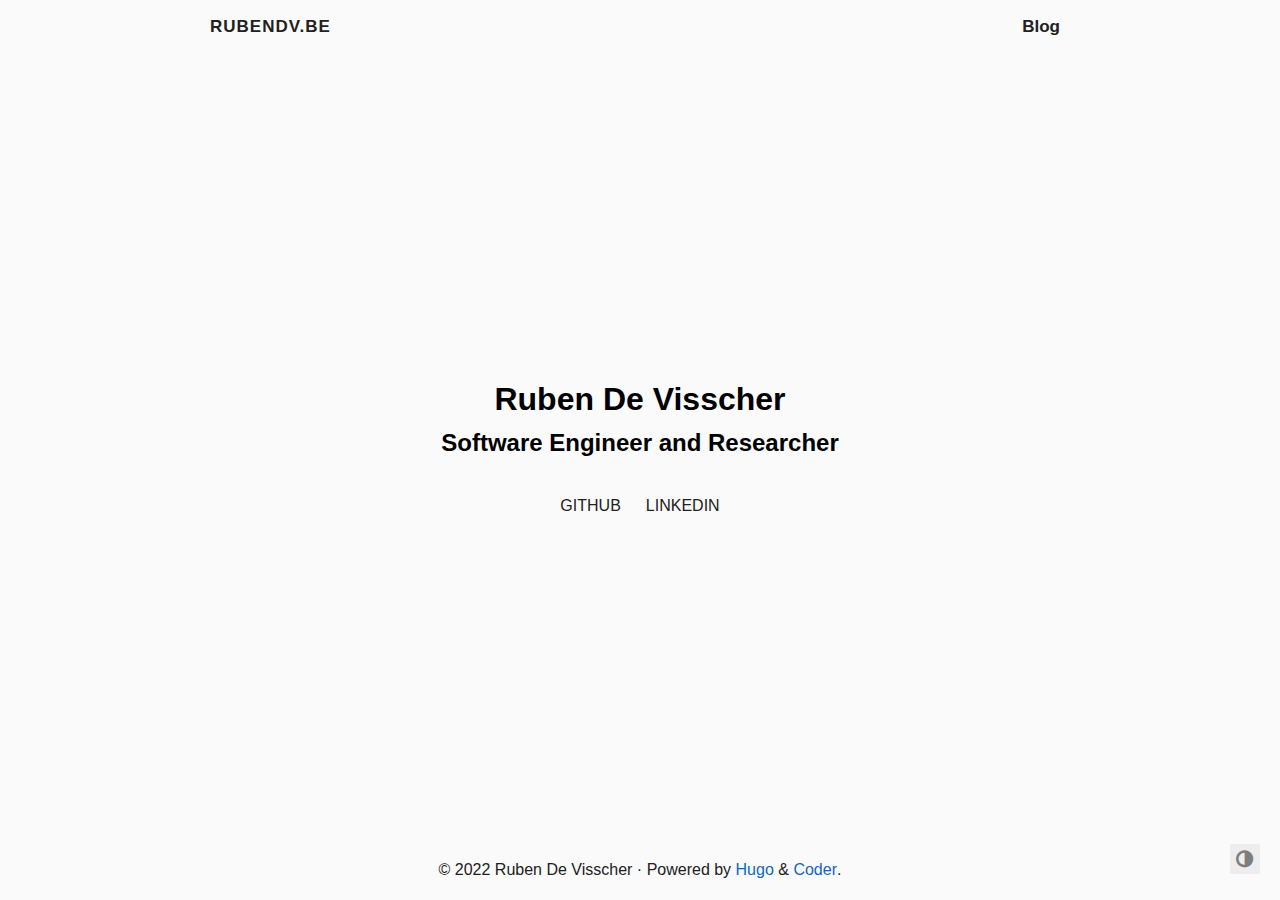
<file: index.html>
<!doctype html><html lang=en>
<head>
<meta charset=utf-8>
<meta name=viewport content="width=device-width,initial-scale=1">
<meta http-equiv=content-language content="en">
<meta name=color-scheme content="light dark">
<meta name=author content="Ruben De Visscher">
<meta name=description content="Ruben De Visscher's blog">
<meta name=keywords content="blog,developer">
<meta name=twitter:card content="summary">
<meta name=twitter:title content="rubendv.be">
<meta name=twitter:description content="Ruben De Visscher's blog">
<meta property="og:title" content="rubendv.be">
<meta property="og:description" content="Ruben De Visscher's blog">
<meta property="og:type" content="website">
<meta property="og:url" content="https://rubendv.be/">
<title>rubendv.be</title>
<link rel=canonical href=https://rubendv.be/>
<link rel=preload href="/fonts/forkawesome-webfont.woff2?v=1.2.0" as=font type=font/woff2 crossorigin>
<link rel=stylesheet href=/css/coder.min.d9fddbffe6f27e69985dc5fe0471cdb0e57fbf4775714bc3d847accb08f4a1f6.css integrity="sha256-2f3b/+byfmmYXcX+BHHNsOV/v0d1cUvD2Eesywj0ofY=" crossorigin=anonymous media=screen>
<link rel=stylesheet href=/css/coder-dark.min.002ee2378e14c7a68f1f0a53d9694ed252090987c4e768023fac694a4fc5f793.css integrity="sha256-AC7iN44Ux6aPHwpT2WlO0lIJCYfE52gCP6xpSk/F95M=" crossorigin=anonymous media=screen>
<link rel=icon type=image/png href=/images/favicon-32x32.png sizes=32x32>
<link rel=icon type=image/png href=/images/favicon-16x16.png sizes=16x16>
<link rel=apple-touch-icon href=/images/apple-touch-icon.png>
<link rel=apple-touch-icon sizes=180x180 href=/images/apple-touch-icon.png>
<link rel=alternate type=application/rss+xml href=/index.xml title=rubendv.be>
<meta name=generator content="Hugo 0.92.1">
</head>
<body class="preload-transitions colorscheme-auto">
<div class=float-container>
<a id=dark-mode-toggle class=colorscheme-toggle>
<i class="fa fa-adjust fa-fw" aria-hidden=true></i>
</a>
</div>
<main class=wrapper>
<nav class=navigation>
<section class=container>
<a class=navigation-title href=/>
rubendv.be
</a>
<input type=checkbox id=menu-toggle>
<label class="menu-button float-right" for=menu-toggle>
<i class="fa fa-bars fa-fw" aria-hidden=true></i>
</label>
<ul class=navigation-list>
<li class=navigation-item>
<a class=navigation-link href=/posts/>Blog</a>
</li>
</ul>
</section>
</nav>
<div class=content>
<section class="container centered">
<div class=about>
<h1>Ruben De Visscher</h1>
<h2>Software Engineer and Researcher</h2>
<ul>
<li>
<a href=https://github.com/rubendv/ aria-label=Github>Github</a>
</li>
<li>
<a href=https://www.linkedin.com/in/rubendevisscher/ aria-label=LinkedIn>LinkedIn</a>
</li>
</ul>
</div>
</section>
</div>
<footer class=footer>
<section class=container>
©
2022
Ruben De Visscher
·
Powered by <a href=https://gohugo.io/>Hugo</a> & <a href=https://github.com/luizdepra/hugo-coder/>Coder</a>.
</section>
</footer>
</main>
<script src=/js/coder.min.39a51230dce2ac866c049b52573e38bf60666af4bc63c1bdf203b9b2d95b1cd6.js integrity="sha256-OaUSMNzirIZsBJtSVz44v2BmavS8Y8G98gO5stlbHNY="></script>
</body>
</html>
</file>
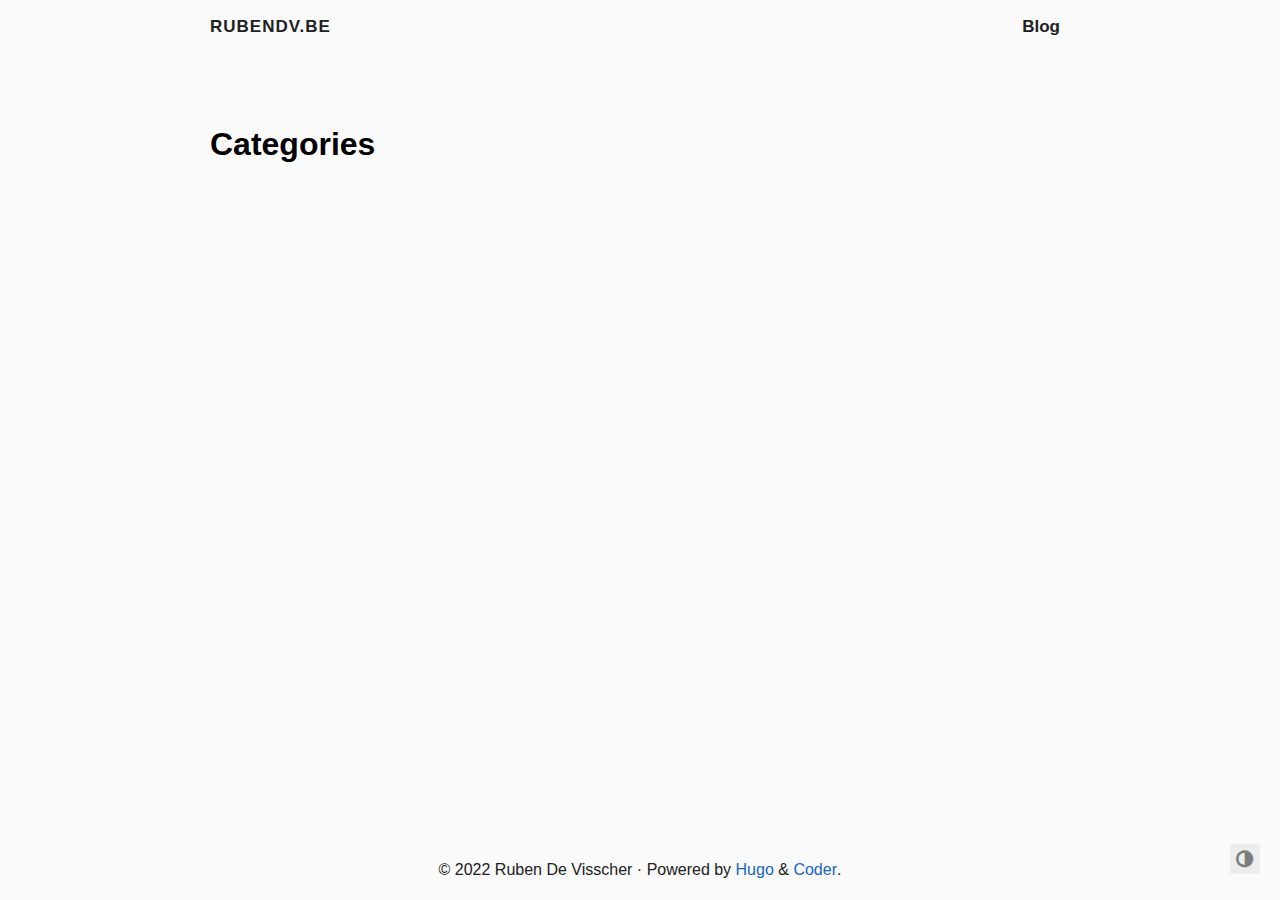
<file: categories/index.html>
<!doctype html><html lang=en>
<head>
<meta charset=utf-8>
<meta name=viewport content="width=device-width,initial-scale=1">
<meta http-equiv=content-language content="en">
<meta name=color-scheme content="light dark">
<meta name=author content="Ruben De Visscher">
<meta name=description content="Ruben De Visscher's blog">
<meta name=keywords content="blog,developer">
<meta name=twitter:card content="summary">
<meta name=twitter:title content="Categories">
<meta name=twitter:description content="Ruben De Visscher's blog">
<meta property="og:title" content="Categories">
<meta property="og:description" content="Ruben De Visscher's blog">
<meta property="og:type" content="website">
<meta property="og:url" content="https://rubendv.be/categories/">
<title>Categories · rubendv.be</title>
<link rel=canonical href=https://rubendv.be/categories/>
<link rel=preload href="/fonts/forkawesome-webfont.woff2?v=1.2.0" as=font type=font/woff2 crossorigin>
<link rel=stylesheet href=/css/coder.min.d9fddbffe6f27e69985dc5fe0471cdb0e57fbf4775714bc3d847accb08f4a1f6.css integrity="sha256-2f3b/+byfmmYXcX+BHHNsOV/v0d1cUvD2Eesywj0ofY=" crossorigin=anonymous media=screen>
<link rel=stylesheet href=/css/coder-dark.min.002ee2378e14c7a68f1f0a53d9694ed252090987c4e768023fac694a4fc5f793.css integrity="sha256-AC7iN44Ux6aPHwpT2WlO0lIJCYfE52gCP6xpSk/F95M=" crossorigin=anonymous media=screen>
<link rel=icon type=image/png href=/images/favicon-32x32.png sizes=32x32>
<link rel=icon type=image/png href=/images/favicon-16x16.png sizes=16x16>
<link rel=apple-touch-icon href=/images/apple-touch-icon.png>
<link rel=apple-touch-icon sizes=180x180 href=/images/apple-touch-icon.png>
<link rel=alternate type=application/rss+xml href=/categories/index.xml title=rubendv.be>
<meta name=generator content="Hugo 0.92.1">
</head>
<body class="preload-transitions colorscheme-auto">
<div class=float-container>
<a id=dark-mode-toggle class=colorscheme-toggle>
<i class="fa fa-adjust fa-fw" aria-hidden=true></i>
</a>
</div>
<main class=wrapper>
<nav class=navigation>
<section class=container>
<a class=navigation-title href=/>
rubendv.be
</a>
<input type=checkbox id=menu-toggle>
<label class="menu-button float-right" for=menu-toggle>
<i class="fa fa-bars fa-fw" aria-hidden=true></i>
</label>
<ul class=navigation-list>
<li class=navigation-item>
<a class=navigation-link href=/posts/>Blog</a>
</li>
</ul>
</section>
</nav>
<div class=content>
<section class="container taxonomy">
<h1 class=title>
<a class=title-link href=https://rubendv.be/categories/>Categories</a>
</h1>
<ul>
</ul>
</section>
</div>
<footer class=footer>
<section class=container>
©
2022
Ruben De Visscher
·
Powered by <a href=https://gohugo.io/>Hugo</a> & <a href=https://github.com/luizdepra/hugo-coder/>Coder</a>.
</section>
</footer>
</main>
<script src=/js/coder.min.39a51230dce2ac866c049b52573e38bf60666af4bc63c1bdf203b9b2d95b1cd6.js integrity="sha256-OaUSMNzirIZsBJtSVz44v2BmavS8Y8G98gO5stlbHNY="></script>
</body>
</html>
</file>
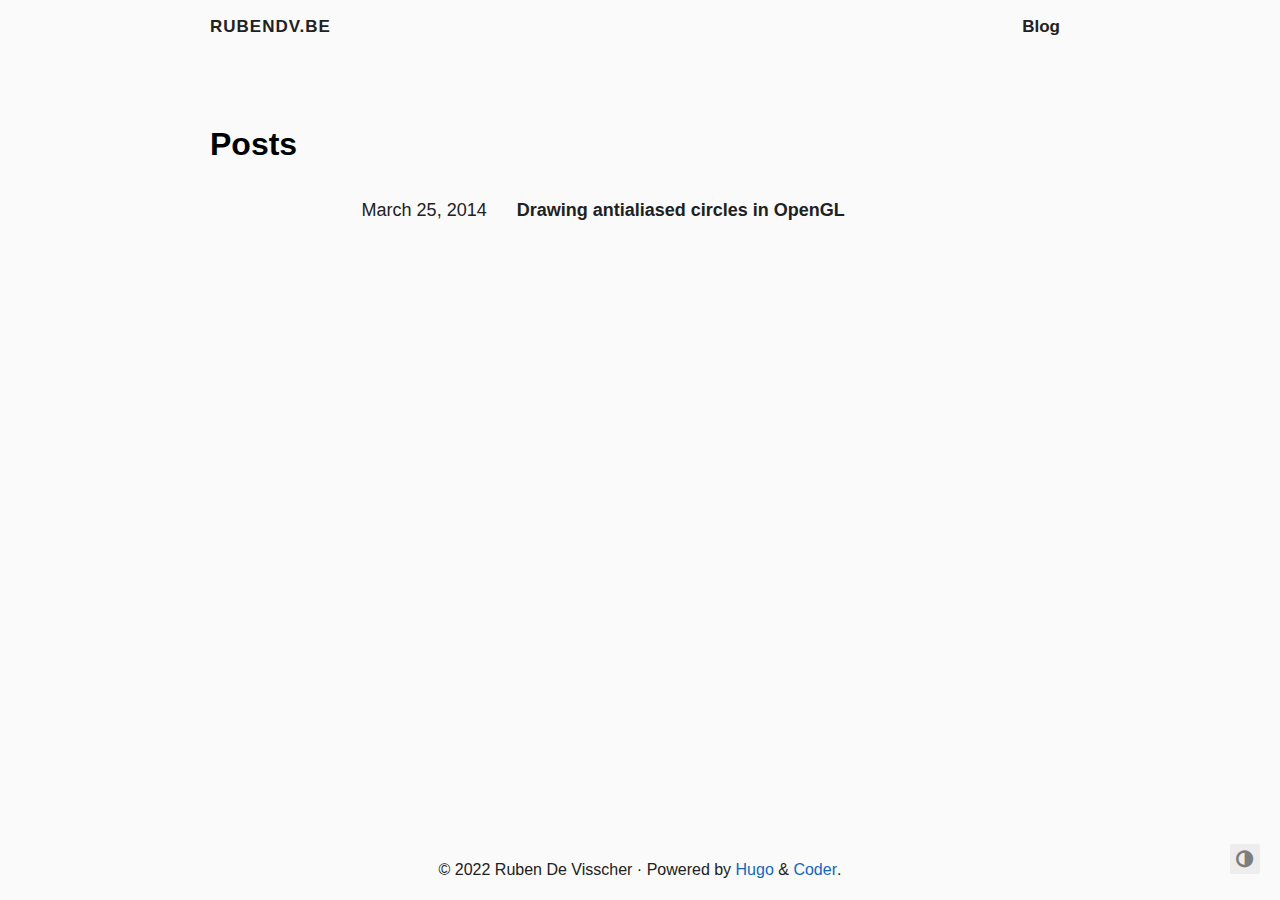
<file: posts/index.html>
<!doctype html><html lang=en>
<head>
<meta charset=utf-8>
<meta name=viewport content="width=device-width,initial-scale=1">
<meta http-equiv=content-language content="en">
<meta name=color-scheme content="light dark">
<meta name=author content="Ruben De Visscher">
<meta name=description content="Ruben De Visscher's blog">
<meta name=keywords content="blog,developer">
<meta name=twitter:card content="summary">
<meta name=twitter:title content="Posts">
<meta name=twitter:description content="Ruben De Visscher's blog">
<meta property="og:title" content="Posts">
<meta property="og:description" content="Ruben De Visscher's blog">
<meta property="og:type" content="website">
<meta property="og:url" content="https://rubendv.be/posts/">
<title>
Posts · rubendv.be
</title>
<link rel=canonical href=https://rubendv.be/posts/>
<link rel=preload href="/fonts/forkawesome-webfont.woff2?v=1.2.0" as=font type=font/woff2 crossorigin>
<link rel=stylesheet href=/css/coder.min.d9fddbffe6f27e69985dc5fe0471cdb0e57fbf4775714bc3d847accb08f4a1f6.css integrity="sha256-2f3b/+byfmmYXcX+BHHNsOV/v0d1cUvD2Eesywj0ofY=" crossorigin=anonymous media=screen>
<link rel=stylesheet href=/css/coder-dark.min.002ee2378e14c7a68f1f0a53d9694ed252090987c4e768023fac694a4fc5f793.css integrity="sha256-AC7iN44Ux6aPHwpT2WlO0lIJCYfE52gCP6xpSk/F95M=" crossorigin=anonymous media=screen>
<link rel=icon type=image/png href=/images/favicon-32x32.png sizes=32x32>
<link rel=icon type=image/png href=/images/favicon-16x16.png sizes=16x16>
<link rel=apple-touch-icon href=/images/apple-touch-icon.png>
<link rel=apple-touch-icon sizes=180x180 href=/images/apple-touch-icon.png>
<link rel=alternate type=application/rss+xml href=/posts/index.xml title=rubendv.be>
<meta name=generator content="Hugo 0.92.1">
</head>
<body class="preload-transitions colorscheme-auto">
<div class=float-container>
<a id=dark-mode-toggle class=colorscheme-toggle>
<i class="fa fa-adjust fa-fw" aria-hidden=true></i>
</a>
</div>
<main class=wrapper>
<nav class=navigation>
<section class=container>
<a class=navigation-title href=/>
rubendv.be
</a>
<input type=checkbox id=menu-toggle>
<label class="menu-button float-right" for=menu-toggle>
<i class="fa fa-bars fa-fw" aria-hidden=true></i>
</label>
<ul class=navigation-list>
<li class=navigation-item>
<a class=navigation-link href=/posts/>Blog</a>
</li>
</ul>
</section>
</nav>
<div class=content>
<section class="container list">
<h1 class=title>
<a class=title-link href=https://rubendv.be/posts/>
Posts
</a>
</h1>
<ul><li>
<span class=date>March 25, 2014</span>
<a class=title href=/posts/fwidth/>Drawing antialiased circles in OpenGL</a>
</li>
</ul>
</section>
</div>
<footer class=footer>
<section class=container>
©
2022
Ruben De Visscher
·
Powered by <a href=https://gohugo.io/>Hugo</a> & <a href=https://github.com/luizdepra/hugo-coder/>Coder</a>.
</section>
</footer>
</main>
<script src=/js/coder.min.39a51230dce2ac866c049b52573e38bf60666af4bc63c1bdf203b9b2d95b1cd6.js integrity="sha256-OaUSMNzirIZsBJtSVz44v2BmavS8Y8G98gO5stlbHNY="></script>
</body>
</html>
</file>
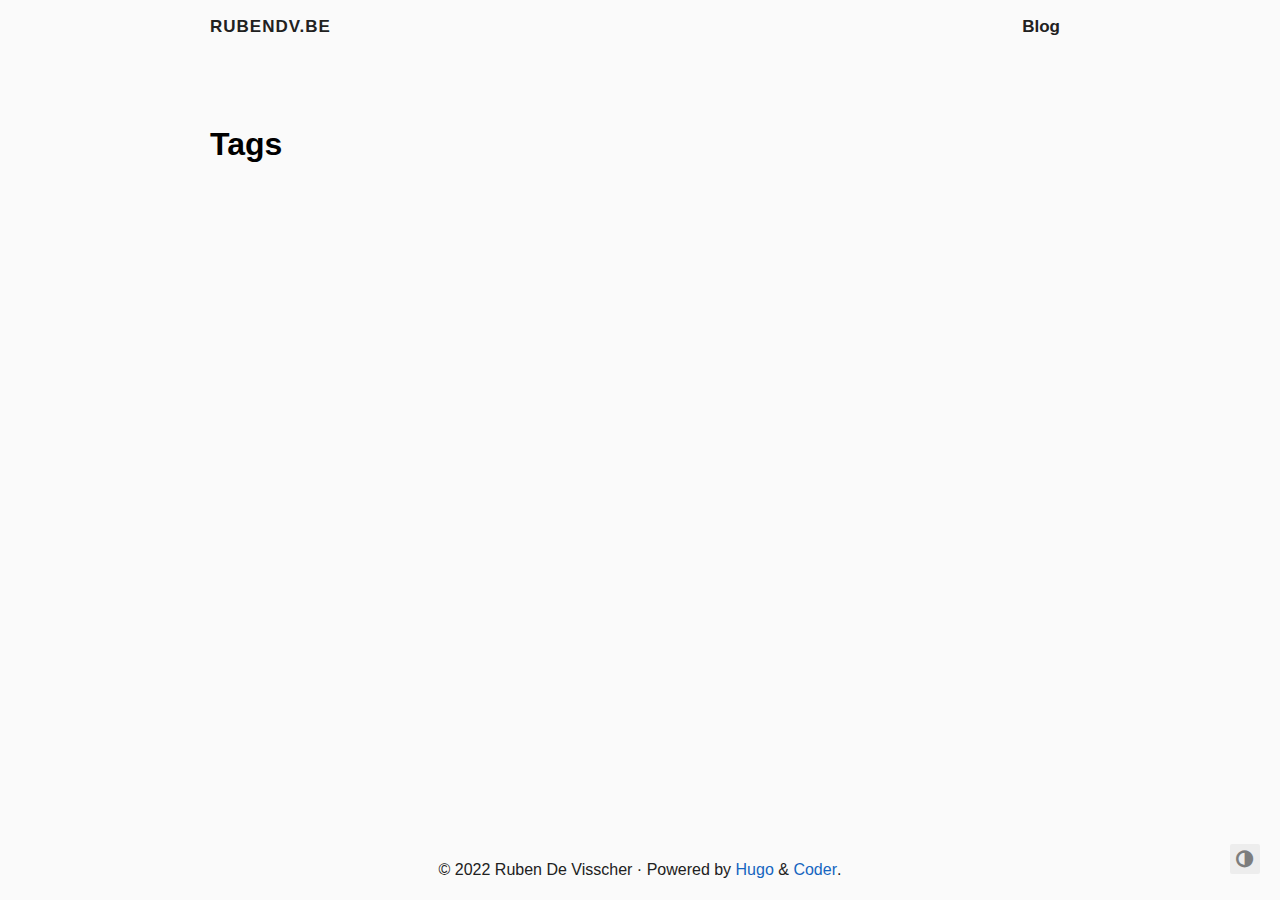
<file: tags/index.html>
<!doctype html><html lang=en>
<head>
<meta charset=utf-8>
<meta name=viewport content="width=device-width,initial-scale=1">
<meta http-equiv=content-language content="en">
<meta name=color-scheme content="light dark">
<meta name=author content="Ruben De Visscher">
<meta name=description content="Ruben De Visscher's blog">
<meta name=keywords content="blog,developer">
<meta name=twitter:card content="summary">
<meta name=twitter:title content="Tags">
<meta name=twitter:description content="Ruben De Visscher's blog">
<meta property="og:title" content="Tags">
<meta property="og:description" content="Ruben De Visscher's blog">
<meta property="og:type" content="website">
<meta property="og:url" content="https://rubendv.be/tags/">
<title>Tags · rubendv.be</title>
<link rel=canonical href=https://rubendv.be/tags/>
<link rel=preload href="/fonts/forkawesome-webfont.woff2?v=1.2.0" as=font type=font/woff2 crossorigin>
<link rel=stylesheet href=/css/coder.min.d9fddbffe6f27e69985dc5fe0471cdb0e57fbf4775714bc3d847accb08f4a1f6.css integrity="sha256-2f3b/+byfmmYXcX+BHHNsOV/v0d1cUvD2Eesywj0ofY=" crossorigin=anonymous media=screen>
<link rel=stylesheet href=/css/coder-dark.min.002ee2378e14c7a68f1f0a53d9694ed252090987c4e768023fac694a4fc5f793.css integrity="sha256-AC7iN44Ux6aPHwpT2WlO0lIJCYfE52gCP6xpSk/F95M=" crossorigin=anonymous media=screen>
<link rel=icon type=image/png href=/images/favicon-32x32.png sizes=32x32>
<link rel=icon type=image/png href=/images/favicon-16x16.png sizes=16x16>
<link rel=apple-touch-icon href=/images/apple-touch-icon.png>
<link rel=apple-touch-icon sizes=180x180 href=/images/apple-touch-icon.png>
<link rel=alternate type=application/rss+xml href=/tags/index.xml title=rubendv.be>
<meta name=generator content="Hugo 0.92.1">
</head>
<body class="preload-transitions colorscheme-auto">
<div class=float-container>
<a id=dark-mode-toggle class=colorscheme-toggle>
<i class="fa fa-adjust fa-fw" aria-hidden=true></i>
</a>
</div>
<main class=wrapper>
<nav class=navigation>
<section class=container>
<a class=navigation-title href=/>
rubendv.be
</a>
<input type=checkbox id=menu-toggle>
<label class="menu-button float-right" for=menu-toggle>
<i class="fa fa-bars fa-fw" aria-hidden=true></i>
</label>
<ul class=navigation-list>
<li class=navigation-item>
<a class=navigation-link href=/posts/>Blog</a>
</li>
</ul>
</section>
</nav>
<div class=content>
<section class="container taxonomy">
<h1 class=title>
<a class=title-link href=https://rubendv.be/tags/>Tags</a>
</h1>
<ul>
</ul>
</section>
</div>
<footer class=footer>
<section class=container>
©
2022
Ruben De Visscher
·
Powered by <a href=https://gohugo.io/>Hugo</a> & <a href=https://github.com/luizdepra/hugo-coder/>Coder</a>.
</section>
</footer>
</main>
<script src=/js/coder.min.39a51230dce2ac866c049b52573e38bf60666af4bc63c1bdf203b9b2d95b1cd6.js integrity="sha256-OaUSMNzirIZsBJtSVz44v2BmavS8Y8G98gO5stlbHNY="></script>
</body>
</html>
</file>
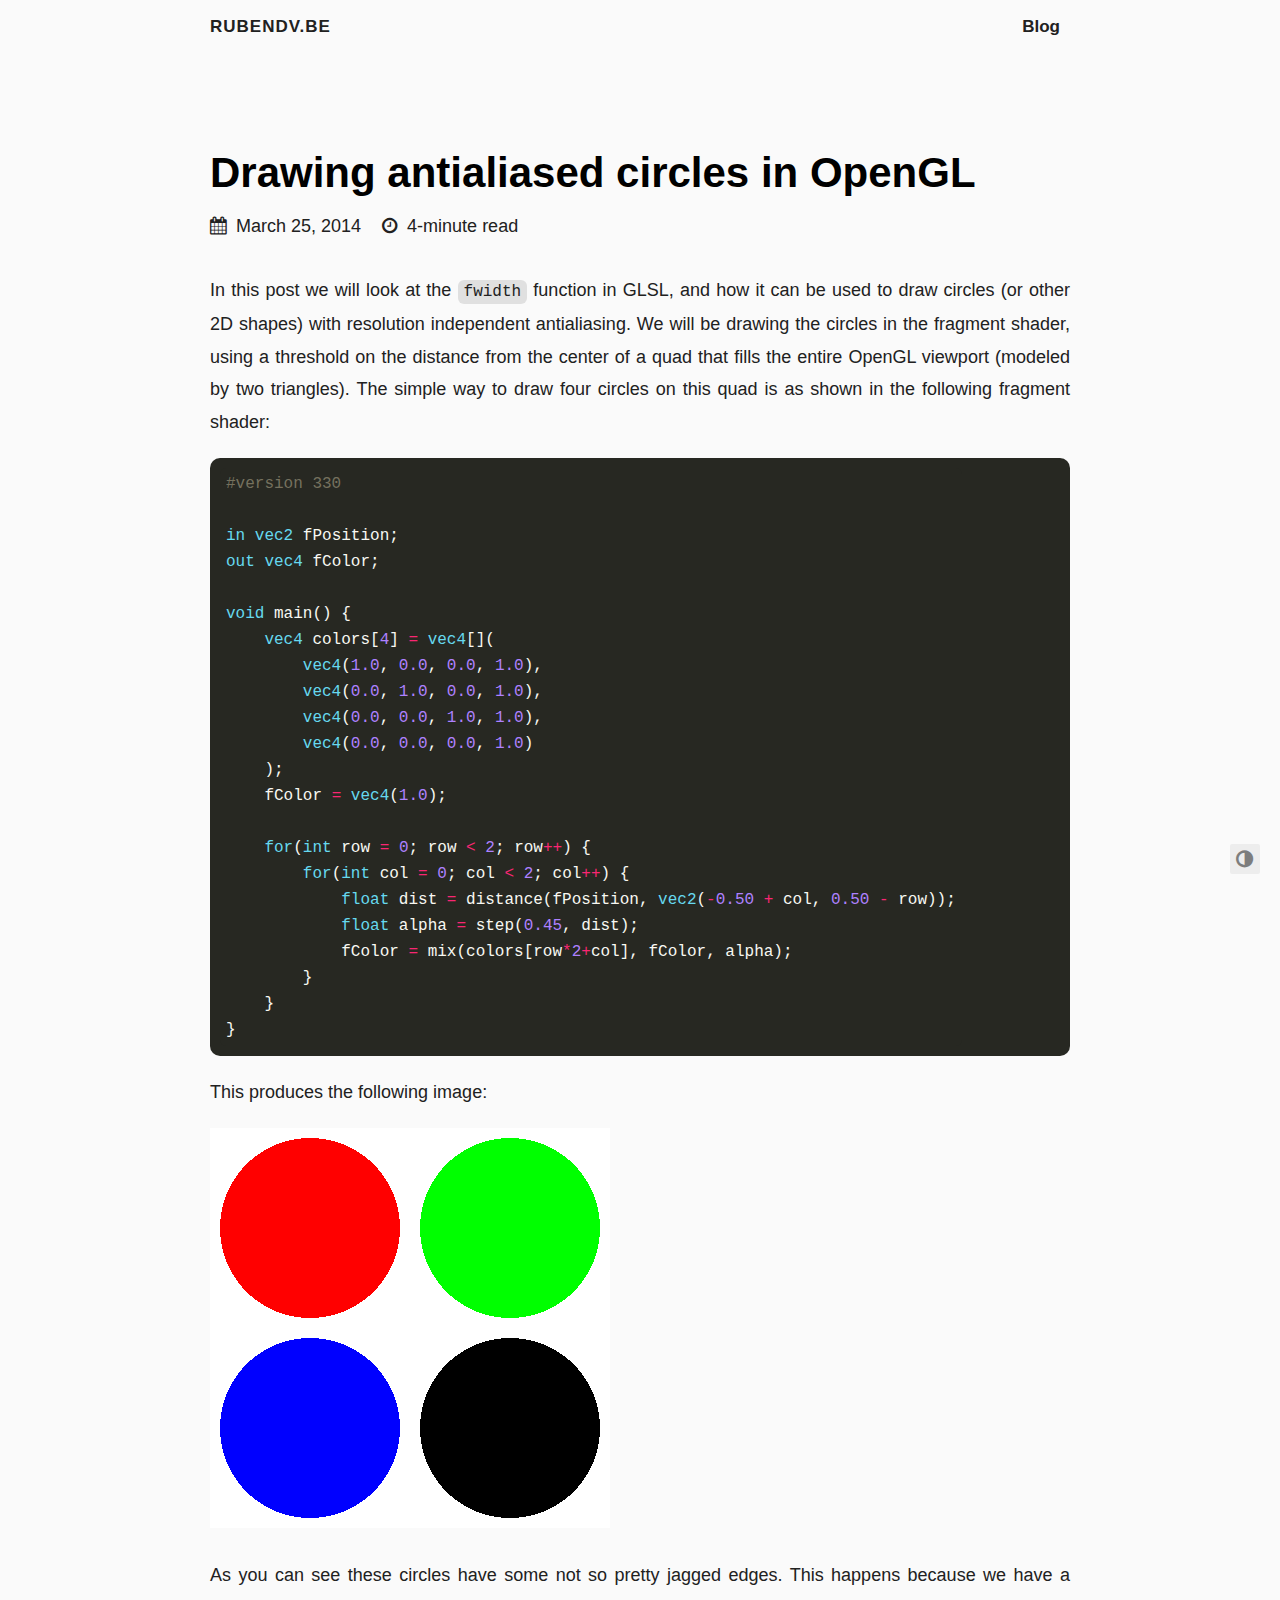
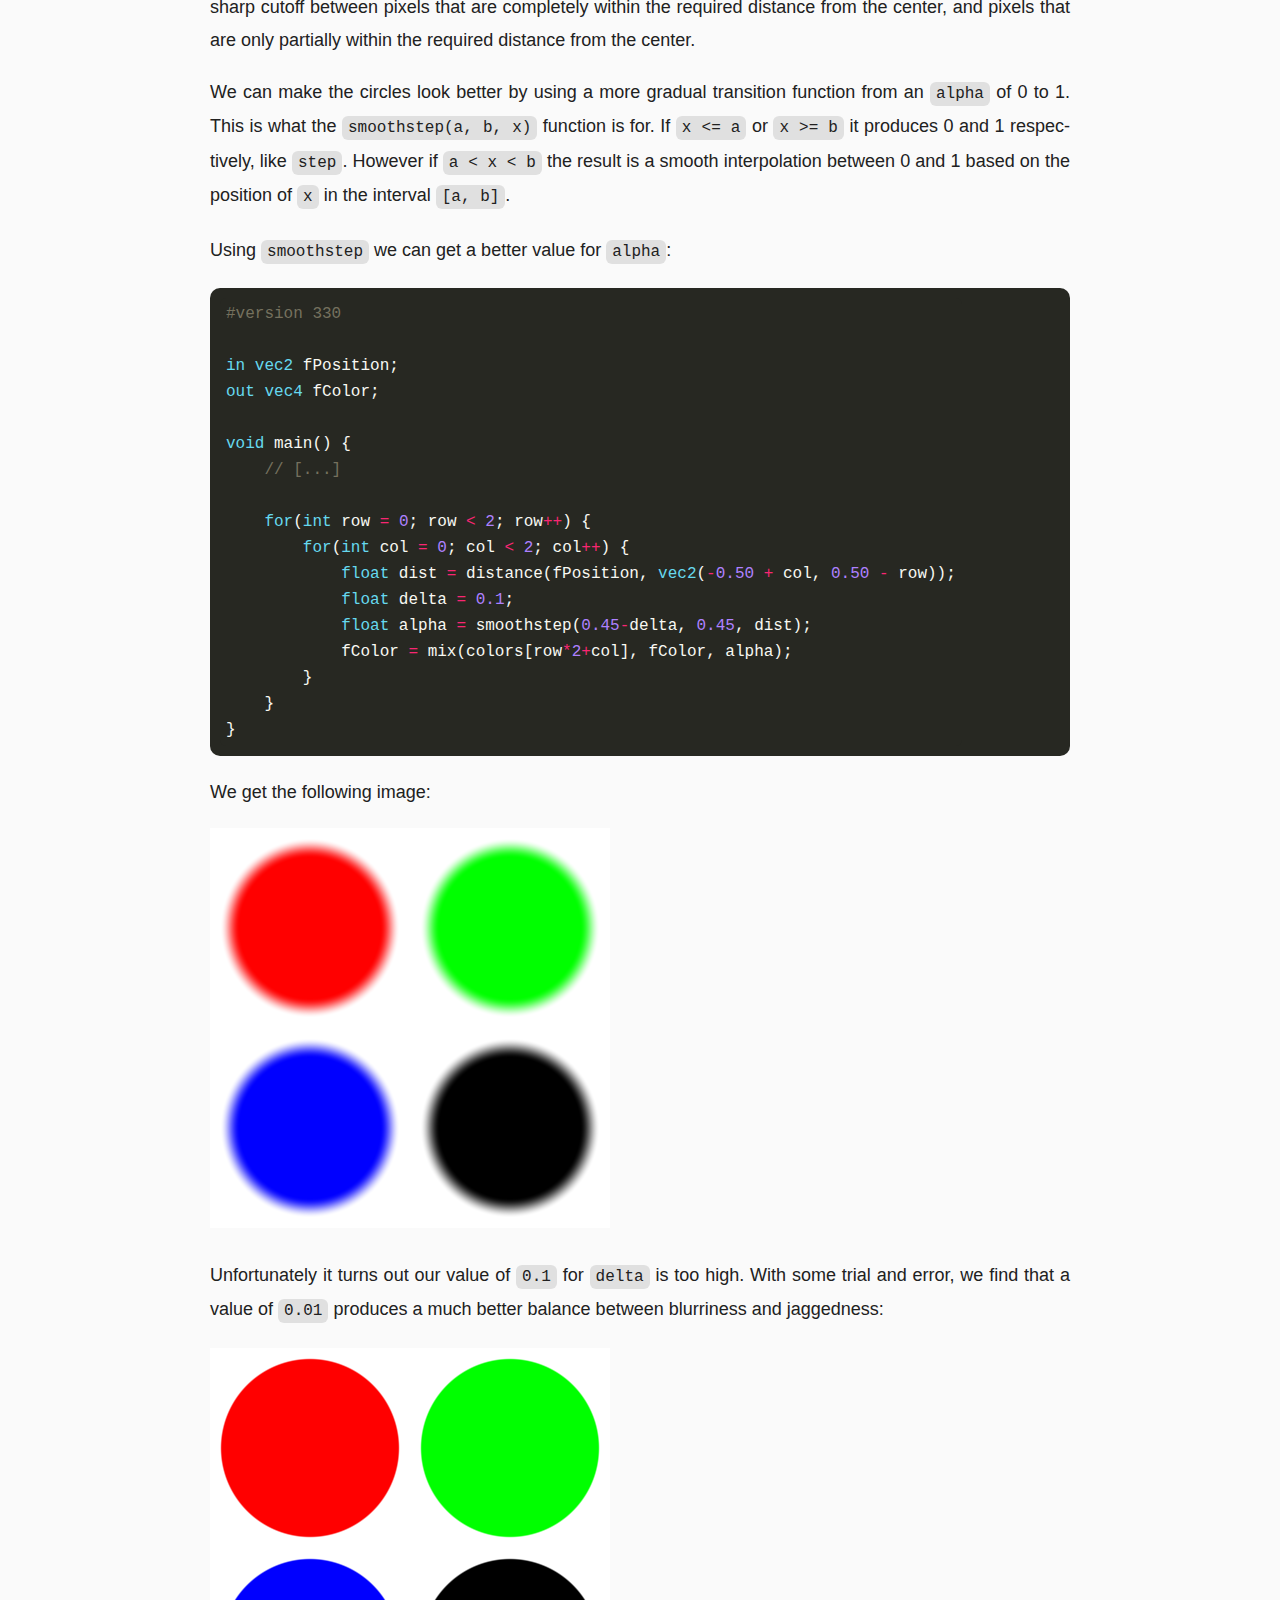
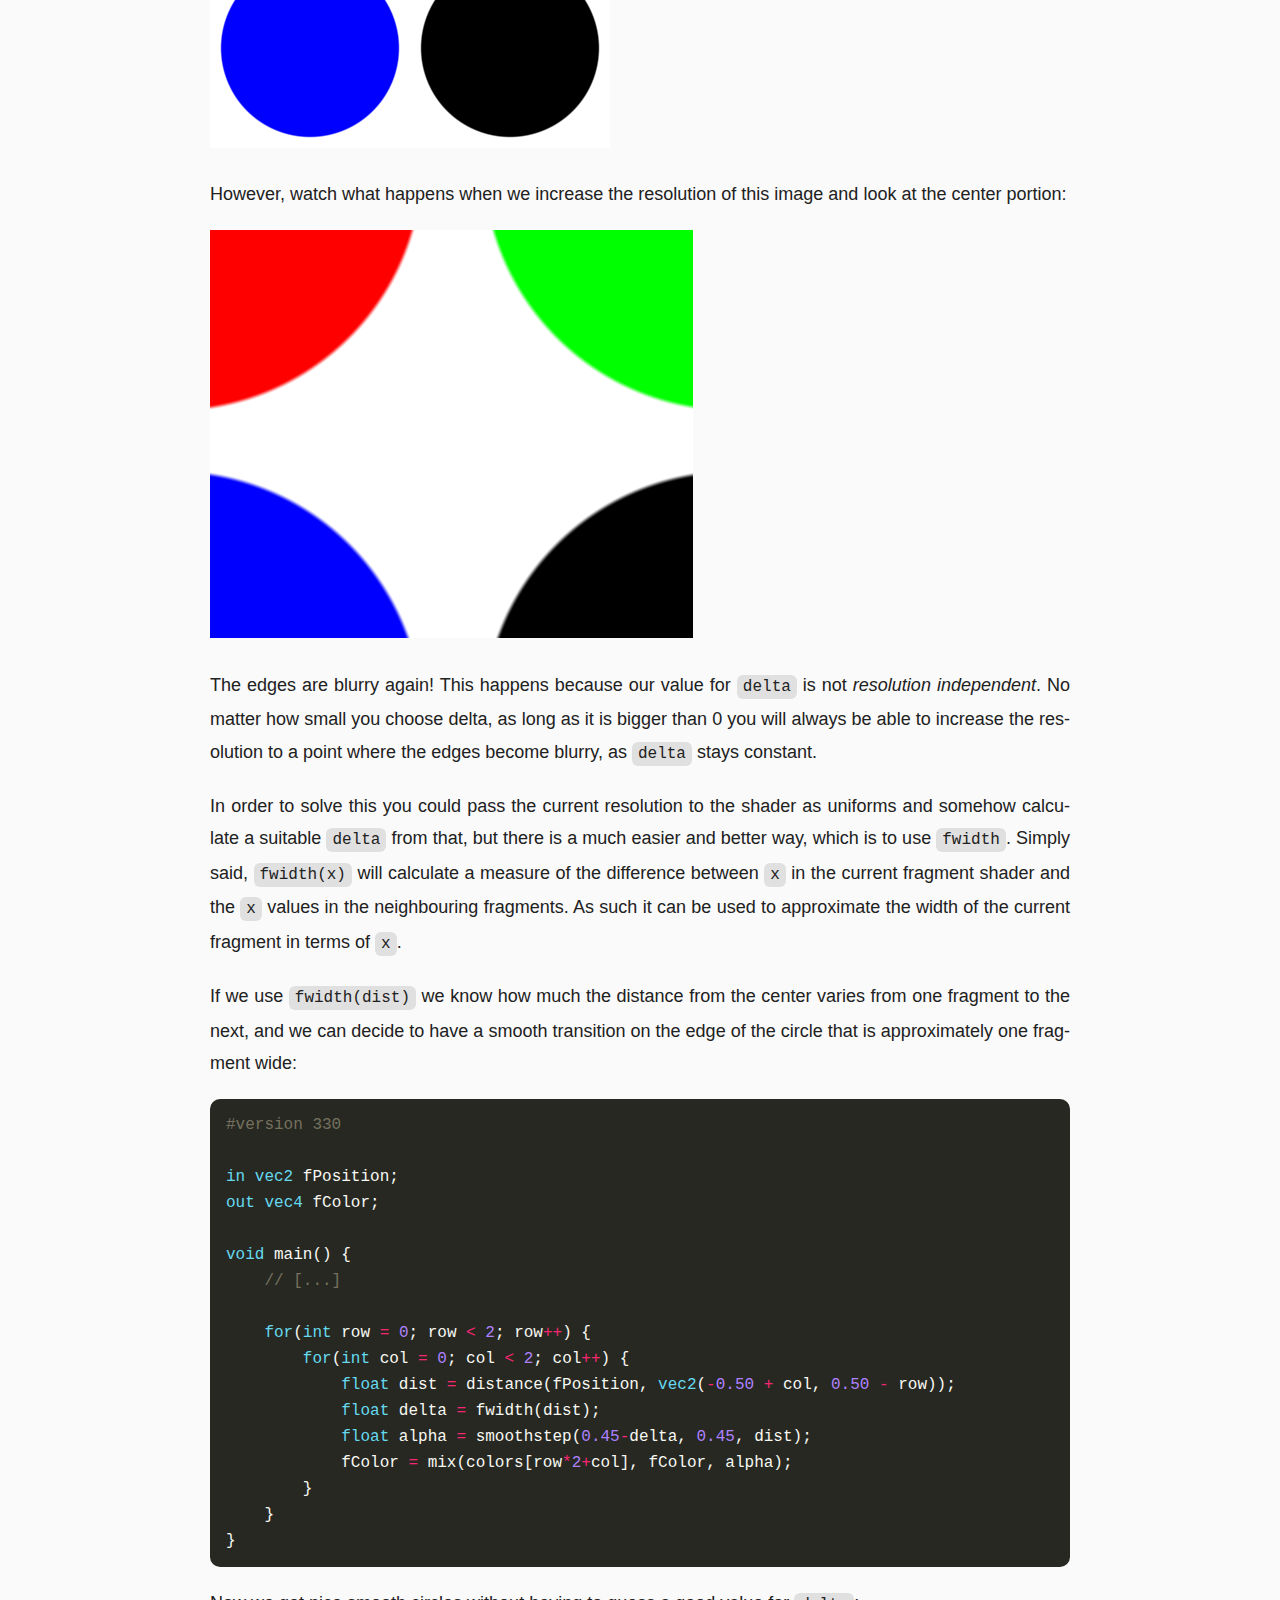
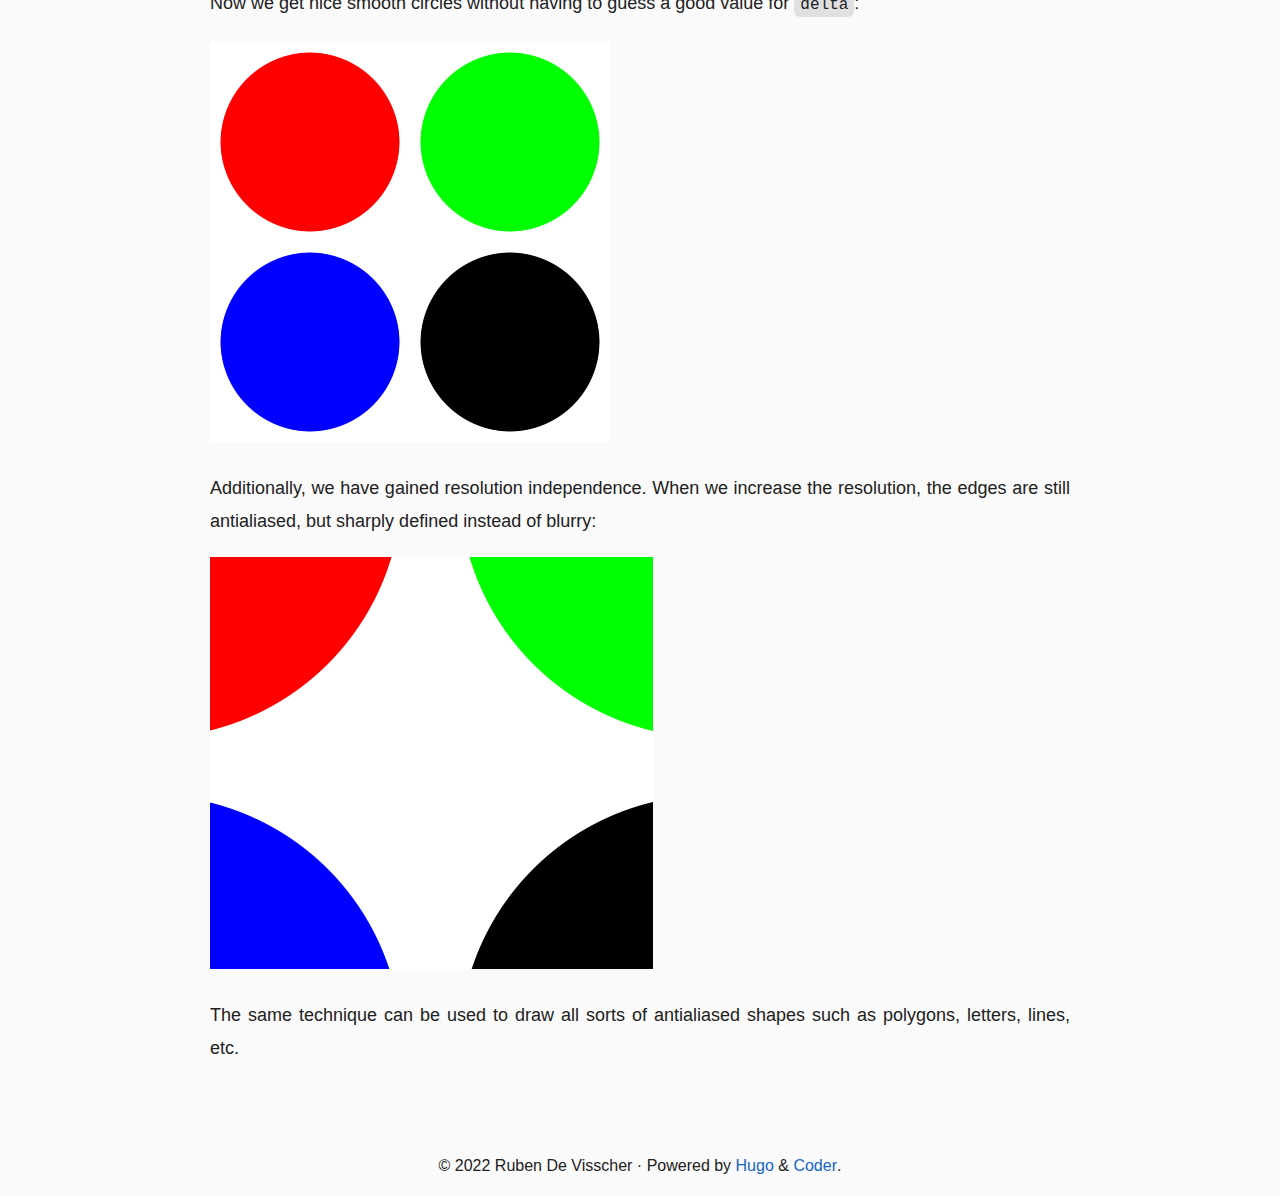
<file: posts/fwidth/index.html>
<!doctype html><html lang=en>
<head>
<meta charset=utf-8>
<meta name=viewport content="width=device-width,initial-scale=1">
<meta http-equiv=content-language content="en">
<meta name=color-scheme content="light dark">
<meta name=author content="Ruben De Visscher">
<meta name=description content="In this post we will look at the fwidth function in GLSL, and how it can be used to draw circles (or other 2D shapes) with resolution independent antialiasing. We will be drawing the circles in the fragment shader, using a threshold on the distance from the center of a quad that fills the entire OpenGL viewport (modeled by two triangles). The simple way to draw four circles on this quad is as shown in the following fragment shader:">
<meta name=keywords content="blog,developer">
<meta name=twitter:card content="summary">
<meta name=twitter:title content="Drawing antialiased circles in OpenGL">
<meta name=twitter:description content="In this post we will look at the fwidth function in GLSL, and how it can be used to draw circles (or other 2D shapes) with resolution independent antialiasing. We will be drawing the circles in the fragment shader, using a threshold on the distance from the center of a quad that fills the entire OpenGL viewport (modeled by two triangles). The simple way to draw four circles on this quad is as shown in the following fragment shader:">
<meta property="og:title" content="Drawing antialiased circles in OpenGL">
<meta property="og:description" content="In this post we will look at the fwidth function in GLSL, and how it can be used to draw circles (or other 2D shapes) with resolution independent antialiasing. We will be drawing the circles in the fragment shader, using a threshold on the distance from the center of a quad that fills the entire OpenGL viewport (modeled by two triangles). The simple way to draw four circles on this quad is as shown in the following fragment shader:">
<meta property="og:type" content="article">
<meta property="og:url" content="https://rubendv.be/posts/fwidth/"><meta property="article:section" content="posts">
<meta property="article:published_time" content="2014-03-25T00:00:00+00:00">
<meta property="article:modified_time" content="2014-03-25T00:00:00+00:00">
<title>
Drawing antialiased circles in OpenGL · rubendv.be
</title>
<link rel=canonical href=https://rubendv.be/posts/fwidth/>
<link rel=preload href="/fonts/forkawesome-webfont.woff2?v=1.2.0" as=font type=font/woff2 crossorigin>
<link rel=stylesheet href=/css/coder.min.d9fddbffe6f27e69985dc5fe0471cdb0e57fbf4775714bc3d847accb08f4a1f6.css integrity="sha256-2f3b/+byfmmYXcX+BHHNsOV/v0d1cUvD2Eesywj0ofY=" crossorigin=anonymous media=screen>
<link rel=stylesheet href=/css/coder-dark.min.002ee2378e14c7a68f1f0a53d9694ed252090987c4e768023fac694a4fc5f793.css integrity="sha256-AC7iN44Ux6aPHwpT2WlO0lIJCYfE52gCP6xpSk/F95M=" crossorigin=anonymous media=screen>
<link rel=icon type=image/png href=/images/favicon-32x32.png sizes=32x32>
<link rel=icon type=image/png href=/images/favicon-16x16.png sizes=16x16>
<link rel=apple-touch-icon href=/images/apple-touch-icon.png>
<link rel=apple-touch-icon sizes=180x180 href=/images/apple-touch-icon.png>
<meta name=generator content="Hugo 0.92.1">
</head>
<body class="preload-transitions colorscheme-auto">
<div class=float-container>
<a id=dark-mode-toggle class=colorscheme-toggle>
<i class="fa fa-adjust fa-fw" aria-hidden=true></i>
</a>
</div>
<main class=wrapper>
<nav class=navigation>
<section class=container>
<a class=navigation-title href=/>
rubendv.be
</a>
<input type=checkbox id=menu-toggle>
<label class="menu-button float-right" for=menu-toggle>
<i class="fa fa-bars fa-fw" aria-hidden=true></i>
</label>
<ul class=navigation-list>
<li class=navigation-item>
<a class=navigation-link href=/posts/>Blog</a>
</li>
</ul>
</section>
</nav>
<div class=content>
<section class="container post">
<article>
<header>
<div class=post-title>
<h1 class=title>
<a class=title-link href=https://rubendv.be/posts/fwidth/>
Drawing antialiased circles in OpenGL
</a>
</h1>
</div>
<div class=post-meta>
<div class=date>
<span class=posted-on>
<i class="fa fa-calendar" aria-hidden=true></i>
<time datetime=2014-03-25T00:00:00Z>
March 25, 2014
</time>
</span>
<span class=reading-time>
<i class="fa fa-clock-o" aria-hidden=true></i>
4-minute read
</span>
</div>
</div>
</header>
<div>
<p>In this post we will look at the <code>fwidth</code> function in GLSL, and how it can be used to draw circles (or other 2D shapes) with resolution independent antialiasing.
We will be drawing the circles in the fragment shader, using a threshold on the distance from the center of a quad that fills the entire OpenGL viewport (modeled by two triangles).
The simple way to draw four circles on this quad is as shown in the following fragment shader:</p>
<div class=highlight><pre tabindex=0 style=color:#f8f8f2;background-color:#272822;-moz-tab-size:4;-o-tab-size:4;tab-size:4><code class=language-glsl data-lang=glsl><span style=color:#75715e>#version 330</span>
    
<span style=color:#66d9ef>in</span> <span style=color:#66d9ef>vec2</span> fPosition;
<span style=color:#66d9ef>out</span> <span style=color:#66d9ef>vec4</span> fColor;

<span style=color:#66d9ef>void</span> main() {
    <span style=color:#66d9ef>vec4</span> colors[<span style=color:#ae81ff>4</span>] <span style=color:#f92672>=</span> <span style=color:#66d9ef>vec4</span>[](
        <span style=color:#66d9ef>vec4</span>(<span style=color:#ae81ff>1.0</span>, <span style=color:#ae81ff>0.0</span>, <span style=color:#ae81ff>0.0</span>, <span style=color:#ae81ff>1.0</span>), 
        <span style=color:#66d9ef>vec4</span>(<span style=color:#ae81ff>0.0</span>, <span style=color:#ae81ff>1.0</span>, <span style=color:#ae81ff>0.0</span>, <span style=color:#ae81ff>1.0</span>), 
        <span style=color:#66d9ef>vec4</span>(<span style=color:#ae81ff>0.0</span>, <span style=color:#ae81ff>0.0</span>, <span style=color:#ae81ff>1.0</span>, <span style=color:#ae81ff>1.0</span>), 
        <span style=color:#66d9ef>vec4</span>(<span style=color:#ae81ff>0.0</span>, <span style=color:#ae81ff>0.0</span>, <span style=color:#ae81ff>0.0</span>, <span style=color:#ae81ff>1.0</span>)
    );
    fColor <span style=color:#f92672>=</span> <span style=color:#66d9ef>vec4</span>(<span style=color:#ae81ff>1.0</span>);

    <span style=color:#66d9ef>for</span>(<span style=color:#66d9ef>int</span> row <span style=color:#f92672>=</span> <span style=color:#ae81ff>0</span>; row <span style=color:#f92672>&lt;</span> <span style=color:#ae81ff>2</span>; row<span style=color:#f92672>++</span>) {
        <span style=color:#66d9ef>for</span>(<span style=color:#66d9ef>int</span> col <span style=color:#f92672>=</span> <span style=color:#ae81ff>0</span>; col <span style=color:#f92672>&lt;</span> <span style=color:#ae81ff>2</span>; col<span style=color:#f92672>++</span>) {
            <span style=color:#66d9ef>float</span> dist <span style=color:#f92672>=</span> distance(fPosition, <span style=color:#66d9ef>vec2</span>(<span style=color:#f92672>-</span><span style=color:#ae81ff>0.50</span> <span style=color:#f92672>+</span> col, <span style=color:#ae81ff>0.50</span> <span style=color:#f92672>-</span> row));
            <span style=color:#66d9ef>float</span> alpha <span style=color:#f92672>=</span> step(<span style=color:#ae81ff>0.45</span>, dist);
            fColor <span style=color:#f92672>=</span> mix(colors[row<span style=color:#f92672>*</span><span style=color:#ae81ff>2</span><span style=color:#f92672>+</span>col], fColor, alpha);
        }
    }
}
</code></pre></div><p>This produces the following image:</p>
<p><img src=/images/circles_no_antialiasing.png alt="Circles drawn without antialiasing"></p>
<p>As you can see these circles have some not so pretty jagged edges.
This happens because we have a sharp cutoff between pixels that are completely within the required distance from the center,
and pixels that are only partially within the required distance from the center.</p>
<p>We can make the circles look better by using a more gradual transition function from an <code>alpha</code> of 0 to 1.
This is what the <code>smoothstep(a, b, x)</code> function is for. If <code>x &lt;= a</code> or <code>x >= b</code> it produces 0 and 1 respectively,
like <code>step</code>. However if <code>a &lt; x &lt; b</code> the result is a smooth interpolation between 0 and 1
based on the position of <code>x</code> in the interval <code>[a, b]</code>.</p>
<p>Using <code>smoothstep</code> we can get a better value for <code>alpha</code>:</p>
<div class=highlight><pre tabindex=0 style=color:#f8f8f2;background-color:#272822;-moz-tab-size:4;-o-tab-size:4;tab-size:4><code class=language-glsl data-lang=glsl><span style=color:#75715e>#version 330</span>
    
<span style=color:#66d9ef>in</span> <span style=color:#66d9ef>vec2</span> fPosition;
<span style=color:#66d9ef>out</span> <span style=color:#66d9ef>vec4</span> fColor;

<span style=color:#66d9ef>void</span> main() {
    <span style=color:#75715e>// [...]</span>

    <span style=color:#66d9ef>for</span>(<span style=color:#66d9ef>int</span> row <span style=color:#f92672>=</span> <span style=color:#ae81ff>0</span>; row <span style=color:#f92672>&lt;</span> <span style=color:#ae81ff>2</span>; row<span style=color:#f92672>++</span>) {
        <span style=color:#66d9ef>for</span>(<span style=color:#66d9ef>int</span> col <span style=color:#f92672>=</span> <span style=color:#ae81ff>0</span>; col <span style=color:#f92672>&lt;</span> <span style=color:#ae81ff>2</span>; col<span style=color:#f92672>++</span>) {
            <span style=color:#66d9ef>float</span> dist <span style=color:#f92672>=</span> distance(fPosition, <span style=color:#66d9ef>vec2</span>(<span style=color:#f92672>-</span><span style=color:#ae81ff>0.50</span> <span style=color:#f92672>+</span> col, <span style=color:#ae81ff>0.50</span> <span style=color:#f92672>-</span> row));
            <span style=color:#66d9ef>float</span> delta <span style=color:#f92672>=</span> <span style=color:#ae81ff>0.1</span>;
            <span style=color:#66d9ef>float</span> alpha <span style=color:#f92672>=</span> smoothstep(<span style=color:#ae81ff>0.45</span><span style=color:#f92672>-</span>delta, <span style=color:#ae81ff>0.45</span>, dist);
            fColor <span style=color:#f92672>=</span> mix(colors[row<span style=color:#f92672>*</span><span style=color:#ae81ff>2</span><span style=color:#f92672>+</span>col], fColor, alpha);
        }
    }
}
</code></pre></div><p>We get the following image:</p>
<p><img src=/images/circles_antialiasing_no_fwidth_0.1.png alt="Circles drawn with antialiasing, with a delta of 0.1"></p>
<p>Unfortunately it turns out our value of <code>0.1</code> for <code>delta</code> is too high.
With some trial and error, we find that a value of <code>0.01</code> produces a much better balance between blurriness and jaggedness:</p>
<p><img src=/images/circles_antialiasing_no_fwidth_0.01.png alt="Circles drawn with antialiasing, with a delta of 0.01"></p>
<p>However, watch what happens when we increase the resolution of this image and look at the center portion:</p>
<p><img src=/images/circles_closeup_no_fwidth.png alt="Higher resolution circles drawn with antialiasing, with a delta of 0.01"></p>
<p>The edges are blurry again! This happens because our value for <code>delta</code> is not <em>resolution independent</em>.
No matter how small you choose delta, as long as it is bigger than 0
you will always be able to increase the resolution to a point where the edges become blurry, as <code>delta</code> stays constant.</p>
<p>In order to solve this you could pass the current resolution to the shader as uniforms and somehow calculate a suitable <code>delta</code> from that,
but there is a much easier and better way, which is to use <code>fwidth</code>.
Simply said, <code>fwidth(x)</code> will calculate a measure of the difference between <code>x</code> in the current fragment shader and the <code>x</code> values in the neighbouring fragments.
As such it can be used to approximate the width of the current fragment in terms of <code>x</code>.</p>
<p>If we use <code>fwidth(dist)</code> we know how much the distance from the center varies from one fragment to the next,
and we can decide to have a smooth transition on the edge of the circle that is approximately one fragment wide:</p>
<div class=highlight><pre tabindex=0 style=color:#f8f8f2;background-color:#272822;-moz-tab-size:4;-o-tab-size:4;tab-size:4><code class=language-glsl data-lang=glsl><span style=color:#75715e>#version 330</span>
    
<span style=color:#66d9ef>in</span> <span style=color:#66d9ef>vec2</span> fPosition;
<span style=color:#66d9ef>out</span> <span style=color:#66d9ef>vec4</span> fColor;

<span style=color:#66d9ef>void</span> main() {
    <span style=color:#75715e>// [...]</span>

    <span style=color:#66d9ef>for</span>(<span style=color:#66d9ef>int</span> row <span style=color:#f92672>=</span> <span style=color:#ae81ff>0</span>; row <span style=color:#f92672>&lt;</span> <span style=color:#ae81ff>2</span>; row<span style=color:#f92672>++</span>) {
        <span style=color:#66d9ef>for</span>(<span style=color:#66d9ef>int</span> col <span style=color:#f92672>=</span> <span style=color:#ae81ff>0</span>; col <span style=color:#f92672>&lt;</span> <span style=color:#ae81ff>2</span>; col<span style=color:#f92672>++</span>) {
            <span style=color:#66d9ef>float</span> dist <span style=color:#f92672>=</span> distance(fPosition, <span style=color:#66d9ef>vec2</span>(<span style=color:#f92672>-</span><span style=color:#ae81ff>0.50</span> <span style=color:#f92672>+</span> col, <span style=color:#ae81ff>0.50</span> <span style=color:#f92672>-</span> row));
            <span style=color:#66d9ef>float</span> delta <span style=color:#f92672>=</span> fwidth(dist);
            <span style=color:#66d9ef>float</span> alpha <span style=color:#f92672>=</span> smoothstep(<span style=color:#ae81ff>0.45</span><span style=color:#f92672>-</span>delta, <span style=color:#ae81ff>0.45</span>, dist);
            fColor <span style=color:#f92672>=</span> mix(colors[row<span style=color:#f92672>*</span><span style=color:#ae81ff>2</span><span style=color:#f92672>+</span>col], fColor, alpha);
        }
    }
}
</code></pre></div><p>Now we get nice smooth circles without having to guess a good value for <code>delta</code>:</p>
<p><img src=/images/circles_antialiasing_fwidth.png alt="Circles drawn with antialiasing, with a resolution independent delta"></p>
<p>Additionally, we have gained resolution independence. When we increase the resolution, the edges are still antialiased, but sharply defined instead of blurry:</p>
<p><img src=/images/circles_closeup_fwidth.png alt="Higher reolution circles drawn with antialiasing, with a resolution independent delta"></p>
<p>The same technique can be used to draw all sorts of antialiased shapes such as polygons, letters, lines, etc.</p>
</div>
<footer>
</footer>
</article>
</section>
</div>
<footer class=footer>
<section class=container>
©
2022
Ruben De Visscher
·
Powered by <a href=https://gohugo.io/>Hugo</a> & <a href=https://github.com/luizdepra/hugo-coder/>Coder</a>.
</section>
</footer>
</main>
<script src=/js/coder.min.39a51230dce2ac866c049b52573e38bf60666af4bc63c1bdf203b9b2d95b1cd6.js integrity="sha256-OaUSMNzirIZsBJtSVz44v2BmavS8Y8G98gO5stlbHNY="></script>
</body>
</html>
</file>
